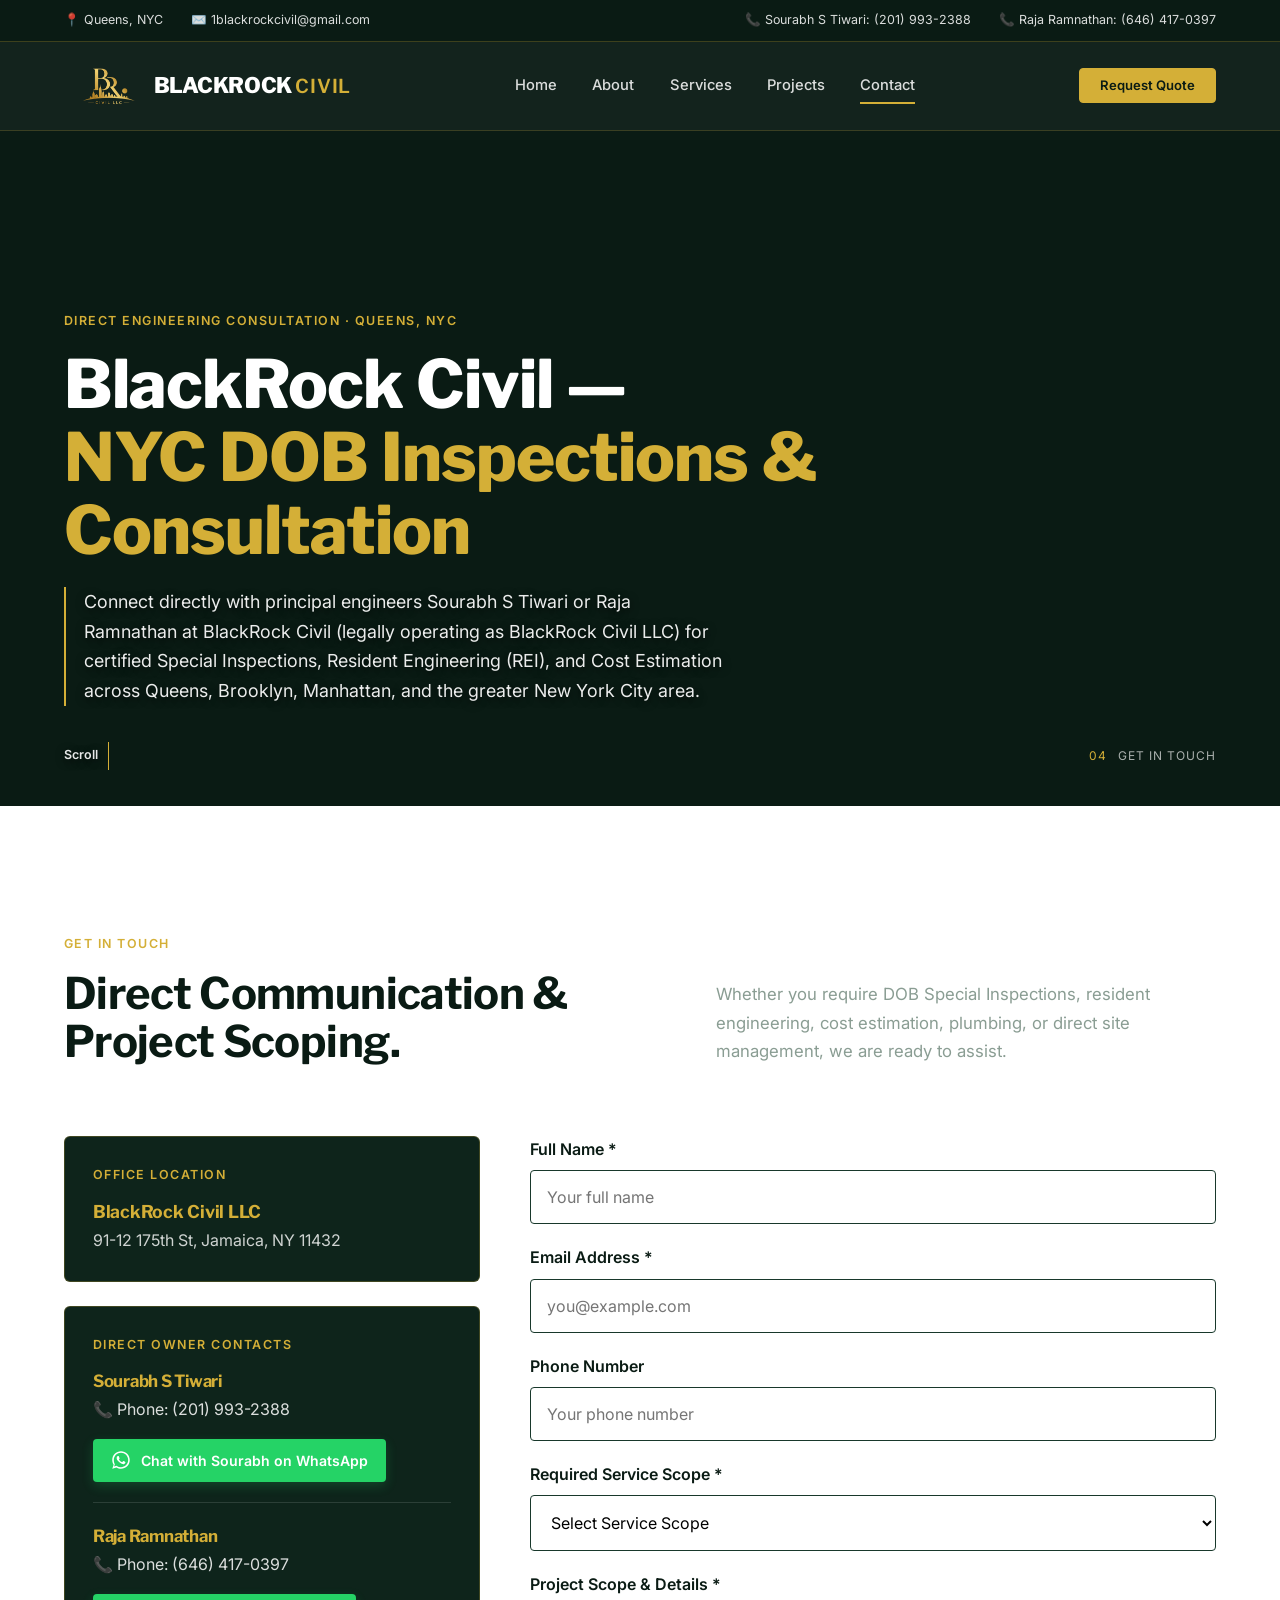
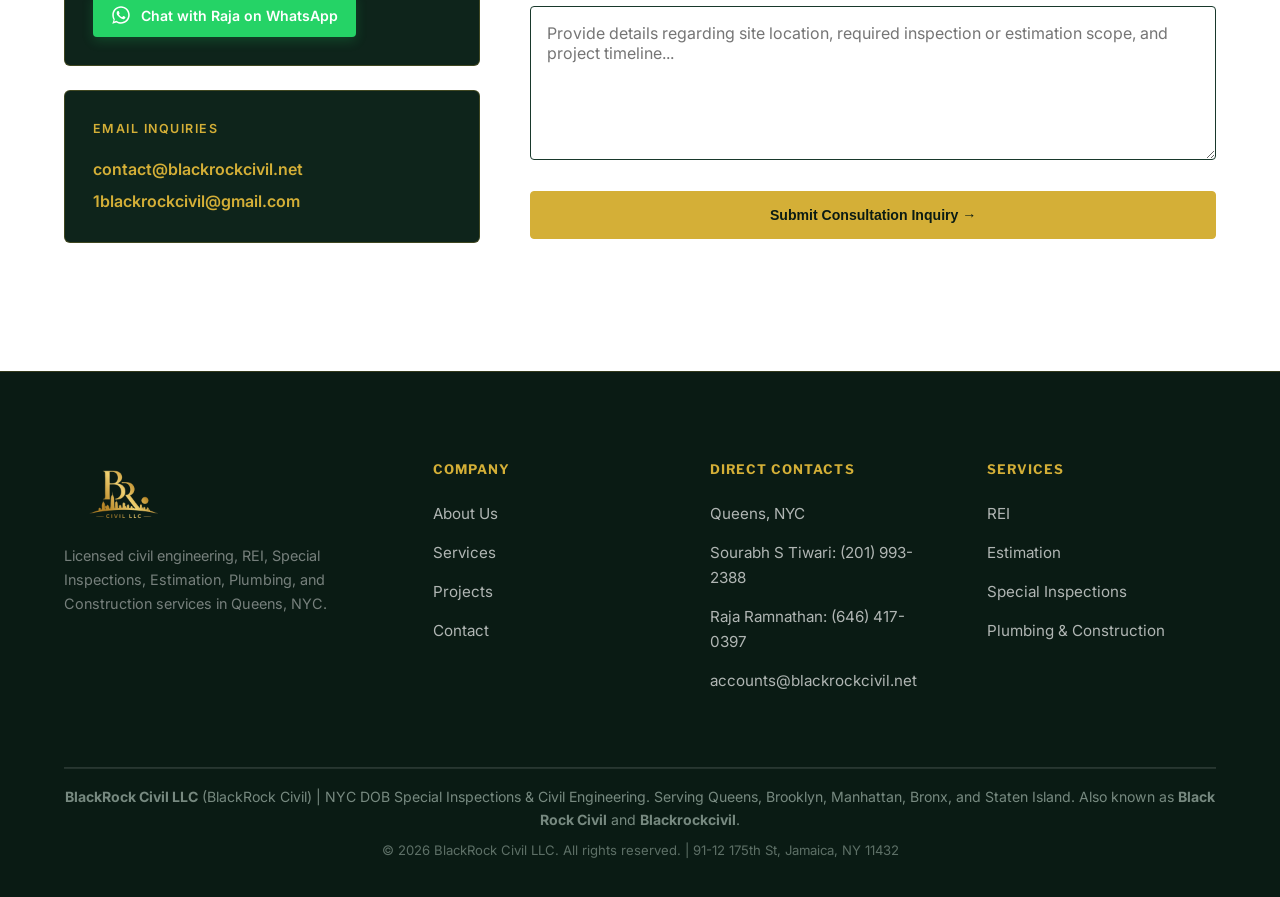
<file: contact.html>
<!DOCTYPE html>
<html lang="en">
  <head>
    <meta charset="UTF-8">
    <meta name="viewport" content="width=device-width, initial-scale=1.0">

    <!-- Favicon -->
    <link rel="icon" type="image/png" sizes="48x48" href="images/favicon.png">
    <link rel="apple-touch-icon" href="images/favicon.png">

    <!-- Speed Boost: Preload & Resource Hints -->
    <link rel="preload" as="image" href="images/br-civil-logo-transparent.png">
    <link rel="preconnect" href="https://images.unsplash.com" crossorigin>
    <link rel="preconnect" href="https://fonts.googleapis.com">
    <link rel="preconnect" href="https://fonts.gstatic.com" crossorigin>

    <!-- Google tag (gtag.js) -->
    <script async src="https://www.googletagmanager.com/gtag/js?id=G-31J72MNL1L"></script>
    <script>
      window.dataLayer = window.dataLayer || [];
      function gtag(){dataLayer.push(arguments);}
      gtag('js', new Date());

      gtag('config', 'G-31J72MNL1L');
    </script>
    
    <!-- Primary SEO Meta Tags -->
    <title>Contact BlackRock Civil | NYC DOB Inspections & Engineering Consultation</title>
    <meta name="description" content="Contact Sourabh S Tiwari or Raja Ramnathan at BlackRock Civil (BlackRock Civil LLC) for licensed NYC DOB Special Inspections, REI, and Cost Estimation in Queens, Brooklyn, & NYC. Also known as Black Rock Civil and Blackrockcivil.">
    <link rel="canonical" href="https://www.blackrockcivil.net/contact.html">
  
    <!-- Open Graph / Facebook / LinkedIn -->
    <meta property="og:type" content="website">
    <meta property="og:url" content="https://www.blackrockcivil.net/contact.html">
    <meta property="og:title" content="Contact BlackRock Civil | NYC DOB Inspections & Engineering Consultation">
    <meta property="og:description" content="Schedule a civil engineering consultation or DOB Special Inspection in Queens, Brooklyn, and NYC with BlackRock Civil.">
    <meta property="og:image" content="https://www.blackrockcivil.net/images/br-civil-logo-transparent.png">
  
    <!-- Twitter Card -->
    <meta name="twitter:card" content="summary_large_image">
    <meta name="twitter:url" content="https://www.blackrockcivil.net/contact.html">
    <meta name="twitter:title" content="Contact BlackRock Civil | NYC DOB Inspections & Engineering Consultation">
    <meta name="twitter:description" content="Schedule a civil engineering consultation or DOB Special Inspection in Queens, Brooklyn, and NYC with BlackRock Civil.">
    <meta name="twitter:image" content="https://www.blackrockcivil.net/images/br-civil-logo-transparent.png">
  
    <!-- Structured Data: ContactPage, NAP & Breadcrumb Schema -->
    <script type="application/ld+json">
    [
      {
        "@context": "https://schema.org",
        "@type": "ContactPage",
        "name": "Contact BlackRock Civil",
        "url": "https://www.blackrockcivil.net/contact.html",
        "mainEntity": {
          "@type": "ProfessionalService",
          "name": "BlackRock Civil",
          "legalName": "BlackRock Civil LLC",
          "alternateName": [
            "BlackRock Civil",
            "BlackRock Civil LLC",
            "Black Rock Civil",
            "Black Rock Civil LLC",
            "Blackrockcivil",
            "Blackrockcivil LLC",
            "blackrock civil",
            "blackrock civil llc",
            "black rock civil",
            "black rock civil llc",
            "blackrockcivil",
            "blackrockcivil llc",
            "blackrockcivil.net",
            "blackrock civil net",
            "blackrockcivil nyc",
            "blackrockcivil new york",
            "blackrockcivil queens",
            "blackrockcivil brooklyn",
            "blackrockcivil manhattan",
            "BlackRock Civil NYC",
            "BlackRock Civil New York",
            "BlackRock Civil Queens",
            "BlackRock Civil Brooklyn",
            "BlackRock Civil Manhattan",
            "Black Rock Civil NYC",
            "Black Rock Civil New York",
            "Black Rock Civil Queens",
            "Black Rock Civil Brooklyn",
            "Black Rock Civil Manhattan",
            "Black Rock Civil DOB Inspections",
            "BlackRock Civil Special Inspections",
            "BlackRock Civil Engineering",
            "BlackRock Civil Engineering NYC",
            "BR Civil",
            "BR Civil LLC",
            "BR Civil NYC"
          ],
          "telephone": "+1-201-993-2388",
          "email": "accounts@blackrockcivil.net",
          "address": {
            "@type": "PostalAddress",
            "streetAddress": "91-12 175th St",
            "addressLocality": "Jamaica",
            "addressRegion": "NY",
            "postalCode": "11432",
            "addressCountry": "US"
          },
          "geo": {
            "@type": "GeoCoordinates",
            "latitude": 40.7088,
            "longitude": -73.7885
          },
          "areaServed": [
            "Queens",
            "Brooklyn",
            "Manhattan",
            "Bronx",
            "Staten Island",
            "New York City"
          ],
          "sameAs": [
            "https://www.hotfrog.com/company/0b207ea6824f437c5266fd6bbf519bd3/blackrock-civil-llc/jamaica/engineers-consulting"
          ]
        }
      },
      {
        "@context": "https://schema.org",
        "@type": "BreadcrumbList",
        "itemListElement": [
          {
            "@type": "ListItem",
            "position": 1,
            "name": "Home",
            "item": "https://www.blackrockcivil.net/"
          },
          {
            "@type": "ListItem",
            "position": 2,
            "name": "Contact",
            "item": "https://www.blackrockcivil.net/contact.html"
          }
        ]
      }
    ]
    </script>
  
    <!-- Google Fonts -->
    <link href="https://fonts.googleapis.com/css2?family=Libre+Franklin:wght@400;500;600;700;800&family=Inter:wght@400;500;600&display=swap" rel="stylesheet">
  
    <link rel="stylesheet" href="css/style.css">
    <style>
      .contact-grid-layout {
        display: grid;
        grid-template-columns: minmax(300px, 0.85fr) minmax(0, 1.4fr);
        gap: 50px;
        align-items: start;
      }
  
      .info-card-block {
        background: var(--charcoal, #0E241B);
        border: 1px solid rgba(212, 175, 55, 0.25);
        padding: 28px;
        border-radius: 6px;
        color: var(--white, #ffffff);
        transition: border-color 0.3s ease, transform 0.3s ease;
      }
  
      .info-card-block:hover {
        border-color: var(--gold, #D4AF37);
        transform: translateY(-2px);
      }
  
      .btn-whatsapp-direct {
        display: inline-flex;
        align-items: center;
        gap: 10px;
        background-color: #25D366;
        color: #FFFFFF !important;
        font-size: 0.88rem;
        font-weight: 600;
        padding: 10px 18px;
        border-radius: 4px;
        text-decoration: none;
        transition: background-color 0.25s ease, transform 0.25s ease;
        margin-top: 6px;
        box-shadow: 0 4px 12px rgba(37, 211, 102, 0.2);
      }
  
      .btn-whatsapp-direct:hover {
        background-color: #1EBE5D;
        transform: translateY(-2px);
        color: #FFFFFF !important;
      }
  
      .contact-form-wrap input,
      .contact-form-wrap select,
      .contact-form-wrap textarea {
        width: 100%;
        box-sizing: border-box;
        border: 1px solid var(--grey-light, #18382b);
        border-radius: 4px;
        padding: 16px;
        font-family: inherit;
        font-size: 1rem;
        outline: none;
        transition: border-color 0.25s ease, box-shadow 0.25s ease;
      }
  
      .contact-form-wrap input:focus,
      .contact-form-wrap select:focus,
      .contact-form-wrap textarea:focus {
        border-color: var(--gold, #D4AF37) !important;
        box-shadow: 0 0 0 3px rgba(212, 175, 55, 0.15);
      }
  
      @media (max-width: 880px) {
        .contact-grid-layout {
          grid-template-columns: 1fr;
          gap: 40px;
        }
      }
    </style>
  </head>
<body>

  <!-- ================= TOP INFORMATION BAR ================= -->
  <div class="top-bar">
    <div class="wrap top-bar-inner">
      <div class="top-bar-info">
        <span>📍 Queens, NYC</span>
        <span>✉️ <a href="mailto:1blackrockcivil@gmail.com" style="color:inherit;">1blackrockcivil@gmail.com</a></span>
      </div>
      <div class="top-bar-contact">
        <a href="tel:2019932388">📞 Sourabh S Tiwari: (201) 993-2388</a>
        <a href="tel:6464170397">📞 Raja Ramnathan: (646) 417-0397</a>
      </div>
    </div>
  </div>

  <!-- ================= SITE HEADER ================= -->
  <header class="site-header on-dark" id="siteHeader">
    <div class="wrap header-wrap">
      
      <!-- BRAND LOGO IMAGE & ELEGANT TYPOGRAPHY -->
      <a href="index.html" class="logo" aria-label="BlackRock Civil Home" style="display:flex; align-items:center; gap:12px; text-decoration:none;">
        <img src="images/br-civil-logo-transparent.png" alt="BlackRock Civil - NYC Civil Engineering & DOB Special Inspections" class="logo-img" style="height:48px; width:auto;"> 
        <span class="brand-name-text" style="font-family:'Libre Franklin', sans-serif; font-weight:800; font-size:1.35rem; color:#ffffff; letter-spacing:-0.02em; line-height:1; text-transform:uppercase;">
          BLACKROCK <span style="color:#D4AF37; font-weight:600; font-size:1.2rem; letter-spacing:0.04em;">CIVIL</span>
        </span>
      </a>

      <!-- MAIN NAVIGATION -->
      <nav class="main-nav" id="mainNav">
        <ul>
          <li><a href="index.html">Home</a></li>
          <li><a href="about.html">About</a></li>
          <li><a href="services.html">Services</a></li>
          <li><a href="projects.html">Projects</a></li>
          <li><a href="contact.html" class="active">Contact</a></li>
        </ul>
      </nav>

      <!-- HEADER CTA -->
      <div class="header-actions">
        <a href="contact.html" class="btn solid header-btn">
          Request Quote
        </a>
        <button class="mobile-toggle" id="mobileToggle" aria-label="Toggle Mobile Navigation">
          Menu
        </button>
      </div>

    </div>
  </header>

  <!-- ================= HERO ================= -->
  <section class="about-hero">
    <div class="about-hero-image" style="background-image: url('https://images.unsplash.com/photo-1541888946425-d81bb19240f5?q=85&w=2000&auto=format&fit=crop');"></div>
    <div class="about-hero-overlay"></div>

    <div class="wrap about-hero-inner">
      <div class="eyebrow">Direct Engineering Consultation · Queens, NYC</div>
      <h1>BlackRock Civil &mdash; <span>NYC DOB Inspections &amp; Consultation</span></h1>
      <p class="hero-sub">Connect directly with principal engineers Sourabh S Tiwari or Raja Ramnathan at BlackRock Civil (legally operating as BlackRock Civil LLC) for certified Special Inspections, Resident Engineering (REI), and Cost Estimation across Queens, Brooklyn, Manhattan, and the greater New York City area.</p>
    </div>
    <div class="about-hero-meta"><span>04</span> Get In Touch</div>
    <div class="scroll-cue">Scroll</div>
  </section>

  <!-- ================= MAIN CONTACT SECTION ================= -->
  <section class="section">
    <div class="wrap">
      <div class="section-head reveal">
        <div>
          <div class="eyebrow">Get in Touch</div>
          <h2>Direct Communication &amp;<br>Project Scoping.</h2>
        </div>
        <p>Whether you require DOB Special Inspections, resident engineering, cost estimation, plumbing, or direct site management, we are ready to assist.</p>
      </div>

      <div class="contact-grid-layout reveal">
        
        <!-- LEFT COLUMN: DIRECT OWNER CONTACT CARDS -->
        <div style="display:flex; flex-direction:column; gap:24px;">
          
          <!-- LOCATION CARD -->
          <div class="info-card-block">
            <div class="eyebrow">Office Location</div>
            <h4 style="color:var(--gold); font-size:1.1rem; margin-bottom:6px;">BlackRock Civil LLC</h4>
            <p style="color:rgba(255,255,255,0.8); margin:0;">91-12 175th St, Jamaica, NY 11432</p>
          </div>

          <!-- DIRECT WHATSAPP & PHONE REPRESENTATIVE CARDS -->
          <div class="info-card-block">
            <div class="eyebrow">Direct Owner Contacts</div>
            
            <!-- REPRESENTATIVE 1 -->
            <div style="margin-bottom:24px; padding-bottom:20px; border-bottom:1px solid rgba(255,255,255,0.12);">
              <h4 style="color:var(--gold); font-size:1.05rem; margin-bottom:6px;">Sourabh S Tiwari</h4>
              <p style="margin-bottom:10px;">
                <a href="tel:2019932388" style="color:rgba(255,255,255,0.85);">📞 Phone: (201) 993-2388</a>
              </p>
              <a href="https://wa.me/12019932388?text=Hello%20Sourabh,%20I%20am%20reaching%20out%20via%20the%20BlackRock%20Civil%20website%20regarding%20a%20project." 
                 target="_blank" 
                 rel="noopener noreferrer" 
                 class="btn-whatsapp-direct">
                <svg viewBox="0 0 32 32" fill="none" xmlns="http://www.w3.org/2000/svg" width="20" height="20">
                  <path d="M16 2C8.268 2 2 8.268 2 16c0 2.82.83 5.44 2.26 7.64L2.05 30l6.58-2.15C10.77 29.19 13.3 30 16 30c7.732 0 14-6.268 14-14S23.732 2 16 2zm0 25.5c-2.45 0-4.75-.71-6.7-1.95l-.48-.3-3.9 1.28 1.29-3.79-.33-.52A11.43 11.43 0 014.5 16c0-6.34 5.16-11.5 11.5-11.5S27.5 9.66 27.5 16 22.34 27.5 16 27.5zm6.29-8.62c-.34-.17-2.03-1.00-2.35-1.12-.31-.12-.54-.17-.77.17-.23.34-.89 1.12-1.09 1.35-.2.23-.4.26-.74.09-.34-.17-1.44-.53-2.74-1.69-1.01-.9-1.69-2.01-1.89-2.35-.2-.34-.02-.52.15-.69.15-.15.34-.4.51-.6.17-.2.23-.34.34-.57.11-.23.06-.43-.03-.6-.09-.17-.77-1.86-1.06-2.54-.28-.67-.57-.58-.77-.59-.2-.01-.43-.01-.66-.01-.23 0-.6.09-.91.43-.31.34-1.2 1.17-1.2 2.86s1.23 3.32 1.4 3.55c.17.23 2.42 3.7 5.87 5.19.82.35 1.46.56 1.96.72.82.26 1.57.22 2.16.13.66-.1 2.03-.83 2.32-1.63.29-.8.29-1.49.2-1.63-.08-.14-.31-.23-.65-.4z" fill="#FFFFFF"/>
                </svg>
                Chat with Sourabh on WhatsApp
              </a>
            </div>

            <!-- REPRESENTATIVE 2 -->
            <div>
              <h4 style="color:var(--gold); font-size:1.05rem; margin-bottom:6px;">Raja Ramnathan</h4>
              <p style="margin-bottom:10px;">
                <a href="tel:6464170397" style="color:rgba(255,255,255,0.85);">📞 Phone: (646) 417-0397</a>
              </p>
              <a href="https://wa.me/16464170397?text=Hello%20Raja,%20I%20am%20reaching%20out%20via%20the%20BlackRock%20Civil%20website%20regarding%20a%20project." 
                 target="_blank" 
                 rel="noopener noreferrer" 
                 class="btn-whatsapp-direct">
                <svg viewBox="0 0 32 32" fill="none" xmlns="http://www.w3.org/2000/svg" width="20" height="20">
                  <path d="M16 2C8.268 2 2 8.268 2 16c0 2.82.83 5.44 2.26 7.64L2.05 30l6.58-2.15C10.77 29.19 13.3 30 16 30c7.732 0 14-6.268 14-14S23.732 2 16 2zm0 25.5c-2.45 0-4.75-.71-6.7-1.95l-.48-.3-3.9 1.28 1.29-3.79-.33-.52A11.43 11.43 0 014.5 16c0-6.34 5.16-11.5 11.5-11.5S27.5 9.66 27.5 16 22.34 27.5 16 27.5zm6.29-8.62c-.34-.17-2.03-1.00-2.35-1.12-.31-.12-.54-.17-.77.17-.23.34-.89 1.12-1.09 1.35-.2.23-.4.26-.74.09-.34-.17-1.44-.53-2.74-1.69-1.01-.9-1.69-2.01-1.89-2.35-.2-.34-.02-.52.15-.69.15-.15.34-.4.51-.6.17-.2.23-.34.34-.57.11-.23.06-.43-.03-.6-.09-.17-.77-1.86-1.06-2.54-.28-.67-.57-.58-.77-.59-.2-.01-.43-.01-.66-.01-.23 0-.6.09-.91.43-.31.34-1.2 1.17-1.2 2.86s1.23 3.32 1.4 3.55c.17.23 2.42 3.7 5.87 5.19.82.35 1.46.56 1.96.72.82.26 1.57.22 2.16.13.66-.1 2.03-.83 2.32-1.63.29-.8.29-1.49.2-1.63-.08-.14-.31-.23-.65-.4z" fill="#FFFFFF"/>
                </svg>
                Chat with Raja on WhatsApp
              </a>
            </div>

          </div>

          <!-- EMAIL CARD -->
          <div class="info-card-block">
            <div class="eyebrow">Email Inquiries</div>
            <p style="margin:0 0 6px 0;">
              <a href="mailto:contact@blackrockcivil.net" style="color:var(--gold); font-weight:600;">contact@blackrockcivil.net</a>
            </p>
            <p style="margin:0;">
              <a href="mailto:1blackrockcivil@gmail.com" style="color:var(--gold); font-weight:600;">1blackrockcivil@gmail.com</a>
            </p>
          </div>

        </div>

        <!-- RIGHT COLUMN: CONSULTATION FORM -->
        <div class="contact-form-wrap">
          <form id="contactForm" action="https://formspree.io/f/xrpzyykq" method="POST">
            <div style="margin-bottom:20px;">
              <label for="name" style="display:block; font-weight:600; margin-bottom:8px;">Full Name *</label>
              <input type="text" id="name" name="name" placeholder="Your full name" required>
            </div>

            <div style="margin-bottom:20px;">
              <label for="email" style="display:block; font-weight:600; margin-bottom:8px;">Email Address *</label>
              <input type="email" id="email" name="email" placeholder="you@example.com" required>
            </div>

            <div style="margin-bottom:20px;">
              <label for="phone" style="display:block; font-weight:600; margin-bottom:8px;">Phone Number</label>
              <input type="tel" id="phone" name="phone" placeholder="Your phone number">
            </div>

            <div style="margin-bottom:20px;">
              <label for="serviceType" style="display:block; font-weight:600; margin-bottom:8px;">Required Service Scope *</label>
              <select id="serviceType" name="serviceType" required style="background:white;">
                <option value="">Select Service Scope</option>
                <option value="rei">01 — REI (Resident Engineering Inspection)</option>
                <option value="estimation">02 — Cost Estimation</option>
                <option value="special-inspections">03 — Special Inspections</option>
                <option value="plumbing">04 — Plumbing Engineering</option>
                <option value="construction">05 — Construction Management</option>
              </select>
            </div>

            <div style="margin-bottom:24px;">
              <label for="message" style="display:block; font-weight:600; margin-bottom:8px;">Project Scope &amp; Details *</label>
              <textarea id="message" name="message" rows="6" placeholder="Provide details regarding site location, required inspection or estimation scope, and project timeline..." required></textarea>
            </div>

            <button type="submit" class="btn solid" style="width:100%; justify-content:center; cursor:pointer;">Submit Consultation Inquiry →</button>
          </form>
        </div>

      </div>
    </div>
  </section>

  <!-- ================= FOOTER ================= -->
  <footer>
    <div class="wrap">
      <div class="footer-grid">
        <div class="footer-col">
          <div class="footer-logo-wrap" style="margin-bottom:18px;">
            <a href="index.html" style="text-decoration:none;">
              <img src="images/br-civil-logo-transparent.png" alt="BlackRock Civil Logo" class="footer-logo-img">
            </a>
          </div>
          <p style="opacity:0.65; font-size:0.9rem; max-width:280px; color:inherit;">
            Licensed civil engineering, REI, Special Inspections, Estimation, Plumbing, and Construction services in Queens, NYC.
          </p>
        </div>
        <div class="footer-col">
          <h4>Company</h4>
          <ul>
            <li><a href="about.html">About Us</a></li>
            <li><a href="services.html">Services</a></li>
            <li><a href="projects.html">Projects</a></li>
            <li><a href="contact.html">Contact</a></li>
          </ul>
        </div>
        <div class="footer-col">
          <h4>Direct Contacts</h4>
          <ul>
            <li>Queens, NYC</li>
            <li>Sourabh S Tiwari: <a href="tel:2019932388">(201) 993-2388</a></li>
            <li>Raja Ramnathan: <a href="tel:6464170397">(646) 417-0397</a></li>
            <li><a href="mailto:accounts@blackrockcivil.net">accounts@blackrockcivil.net</a></li>
          </ul>
        </div>
        <div class="footer-col">
          <h4>Services</h4>
          <ul>
            <li>REI</li>
            <li>Estimation</li>
            <li>Special Inspections</li>
            <li>Plumbing &amp; Construction</li>
          </ul>
        </div>
      </div>
      <div class="footer-bottom" style="display:flex; flex-direction:column; gap:8px; align-items:center; text-align:center; padding-top:16px; border-top:1px solid rgba(255,255,255,0.1);">
        <p style="margin:0; font-size:0.88rem; opacity:0.85;">
          <strong>BlackRock Civil LLC</strong> (BlackRock Civil) | NYC DOB Special Inspections &amp; Civil Engineering. Serving Queens, Brooklyn, Manhattan, Bronx, and Staten Island. Also known as <strong>Black Rock Civil</strong> and <strong>Blackrockcivil</strong>.
        </p>
        <p style="margin:0; font-size:0.82rem; opacity:0.65;">
          &copy; 2026 BlackRock Civil LLC. All rights reserved. | 91-12 175th St, Jamaica, NY 11432
        </p>
      </div>
    </div>
  </footer>

  <script src="js/script.js"></script>
</body>
</html>
</file>
<file: css/style.css>
/* =========================================================
   BR CIVIL LLC — BRAND COLOR THEME & SYSTEM
   ========================================================= */

   :root {
    /* BR Civil LLC Color Reference Palette */
    --black: #0A1B14;               /* Deepest Forest Black */
    --charcoal: #0E241B;            /* Deep Forest Emerald */
    --grey: #8A9D93;                /* Muted Slate Grey */
    --grey-light: #18382B;          /* Dark Forest Border */
    --white: #FFFFFF;
    --off-white: #FAFBF9;
  
    /* Accent Metallic Gold Shades */
    --gold: #D4AF37;                /* Rich Metallic Gold */
    --gold-dim: #B3922B;            /* Deeper Metallic Gold */
    --gold-glow: rgba(212, 175, 55, 0.18);
  
    /* Mapping to existing variable names for seamless compatibility */
    --orange: var(--gold);
    --orange-dim: var(--gold-dim);
  
    --font-display: 'Libre Franklin', sans-serif;
    --font-body: 'Inter', sans-serif;
  
    --container: 1380px;
    --edge: clamp(24px, 5vw, 80px);
  }
  
  * { margin: 0; padding: 0; box-sizing: border-box; }
  html { scroll-behavior: smooth; }
  body {
    font-family: var(--font-body);
    background: var(--white);
    color: var(--black);
    line-height: 1.65;
    -webkit-font-smoothing: antialiased;
    overflow-x: hidden;
    width: 100%;
  }
  
  /* Prevent page background scroll when mobile menu is active */
  body.menu-open {
    overflow: hidden !important;
  }
  
  /* Global Responsive Image Rule */
  img {
    max-width: 100%;
    height: auto;
    display: block;
  }
  
  a { color: inherit; text-decoration: none; }
  
  /* Global Container Ceiling */
  .wrap {
    max-width: var(--container);
    margin: 0 auto;
    padding-left: var(--edge);
    padding-right: var(--edge);
    width: 100%;
  }
  
  /* De-congested Rhythm System */
  .section { 
    padding: clamp(90px, 10vw, 140px) 0; 
  }
  .section.tight { 
    padding: clamp(60px, 6vw, 90px) 0; 
  }
  
  .section-head {
    display: flex;
    justify-content: space-between;
    align-items: flex-end;
    gap: 48px;
    margin-bottom: clamp(48px, 6vw, 70px);
  }
  .section-head p {
    max-width: 500px;
    font-size: 1.05rem;
    line-height: 1.7;
  }
  
  .eyebrow {
    font-family: var(--font-body);
    font-size: 0.78rem;
    font-weight: 600;
    letter-spacing: 0.12em;
    text-transform: uppercase;
    color: var(--gold);
    margin-bottom: 16px;
  }
  
  h1, h2, h3, h4 {
    font-family: var(--font-display);
    font-weight: 700;
    letter-spacing: -0.015em;
    line-height: 1.1;
  }
  h1 { font-size: clamp(2.6rem, 5.2vw, 4.6rem); font-weight: 800; }
  h2 { font-size: clamp(1.9rem, 3.4vw, 3rem); }
  h3 { font-size: 1.35rem; font-weight: 700; }
  p { color: var(--grey); }
  
  /* Buttons */
  .btn {
    display: inline-flex;
    align-items: center;
    gap: 12px;
    font-size: 0.88rem;
    font-weight: 600;
    padding: 15px 30px;
    border: 1.5px solid var(--black);
    color: var(--black);
    transition: all 0.3s cubic-bezier(0.16, 1, 0.3, 1);
    white-space: nowrap;
    cursor: pointer;
    background: transparent;
    border-radius: 4px;
    position: relative;
    overflow: hidden;
  }
  .btn::after {
    content: '';
    position: absolute;
    inset: 0;
    background: var(--gold);
    opacity: 0;
    transform: scaleX(0);
    transform-origin: left;
    transition: transform 0.35s cubic-bezier(0.16, 1, 0.3, 1), opacity 0.35s ease;
    z-index: -1;
  }
  .btn:hover {
    background: var(--black);
    color: var(--gold);
    transform: translateY(-2px);
  }
  .btn.solid {
    background: var(--gold);
    color: var(--black);
    border-color: var(--gold);
  }
  .btn.solid:hover {
    background: var(--gold-dim);
    border-color: var(--gold-dim);
    color: var(--white);
    transform: translateY(-2px);
    box-shadow: 0 8px 24px rgba(212, 175, 55, 0.35);
  }
  .btn.sm {
    padding: 10px 20px;
    font-size: 0.82rem;
  }
  .btn.on-dark {
    border-color: var(--gold);
    color: var(--gold);
  }
  .btn.on-dark:hover {
    background: var(--gold);
    color: var(--black);
  }
  
  .btn-circle {
    width: 48px;
    height: 48px;
    border-radius: 50%;
    border: 1px solid var(--grey-light);
    background: var(--white);
    display: inline-flex;
    align-items: center;
    justify-content: center;
    font-size: 1.3rem;
    cursor: pointer;
    transition: all 0.25s ease;
  }
  .btn-circle:hover {
    background: var(--gold);
    color: var(--black);
    border-color: var(--gold);
  }
  
  /* =========================================================
     SCROLL PROGRESS BAR
     ========================================================= */
  #scrollProgressBar {
    position: fixed;
    top: 0;
    left: 0;
    height: 3px;
    width: 0%;
    background: linear-gradient(90deg, var(--gold-dim), var(--gold), #f0d060);
    z-index: 99999;
    transition: width 0.08s linear;
    box-shadow: 0 0 8px rgba(212, 175, 55, 0.6);
  }
  
  /* =========================================================
     PAGE LOAD PROGRESS BAR
     ========================================================= */
  #pageLoader {
    position: fixed;
    top: 0;
    left: 0;
    height: 3px;
    background: linear-gradient(90deg, var(--gold-dim), var(--gold), #f0d060);
    z-index: 999999;
    box-shadow: 0 0 10px rgba(212, 175, 55, 0.8);
    animation: pageLoad 0.7s cubic-bezier(0.16, 1, 0.3, 1) forwards;
  }
  
  @keyframes pageLoad {
    0% { width: 0%; opacity: 1; }
    70% { width: 85%; opacity: 1; }
    90% { width: 100%; opacity: 1; }
    100% { width: 100%; opacity: 0; pointer-events: none; }
  }
  
  /* TOP BAR & STICKY HEADER */
  .top-bar {
    background: var(--black);
    color: rgba(255, 255, 255, 0.85);
    font-size: 0.78rem;
    padding: 10px 0;
    border-bottom: 1px solid rgba(212, 175, 55, 0.25);
  }
  .top-bar-inner {
    display: flex;
    justify-content: space-between;
    align-items: center;
  }
  .top-bar-info, .top-bar-contact {
    display: flex;
    gap: 28px;
  }
  
  .site-header {
    position: sticky;
    top: 0;
    z-index: 10000;
    background: rgba(10, 27, 20, 0.96);
    backdrop-filter: blur(12px);
    border-bottom: 1px solid rgba(212, 175, 55, 0.2);
    transition: all 0.3s ease;
    overflow: visible !important;
  }
  .site-header.on-dark {
    background: rgba(10, 27, 20, 0.96);
    border-bottom-color: rgba(212, 175, 55, 0.2);
  }
  .site-header.scrolled {
    box-shadow: 0 10px 30px rgba(0, 0, 0, 0.35);
    border-bottom-color: rgba(212, 175, 55, 0.35);
  }
  
  .header-wrap {
    display: flex;
    align-items: center;
    justify-content: space-between;
    height: 88px;
  }
  
  .logo {
    font-family: var(--font-display);
    font-size: 1.38rem;
    font-weight: 800;
    color: var(--white);
    display: flex;
    align-items: center;
    gap: 12px;
  }
  .site-header.on-dark .logo { color: var(--white); }
  .logo span.accent { color: var(--gold); }
  
  nav.main-nav ul {
    display: flex;
    gap: 2.2rem;
    list-style: none;
    align-items: center;
  }
  nav.main-nav a {
    font-size: 0.92rem;
    font-weight: 500;
    color: rgba(255, 255, 255, 0.85);
    transition: color 0.2s ease;
    padding: 12px 0;
    display: inline-flex;
    align-items: center;
    gap: 4px;
    position: relative;
  }
  nav.main-nav a::after {
    content: '';
    position: absolute;
    bottom: 6px;
    left: 0;
    width: 0;
    height: 1.5px;
    background: var(--gold);
    transition: width 0.3s cubic-bezier(0.16, 1, 0.3, 1);
  }
  nav.main-nav a:hover::after,
  nav.main-nav a.active::after {
    width: 100%;
  }
  .site-header.on-dark nav.main-nav a { color: rgba(255, 255, 255, 0.85); }
  nav.main-nav a:hover, nav.main-nav a.active { color: var(--gold); }
  
  /* Dedicated Header Button Rules */
  .header-actions {
    display: flex;
    align-items: center;
    gap: 16px;
    z-index: 10;
  }
  
  .header-btn {
    padding: 10px 20px !important;
    font-size: 0.82rem !important;
    font-weight: 600;
    border-radius: 4px;
    white-space: nowrap;
    line-height: 1;
  }
  
  /* Hamburger icon for mobile */
  .mobile-toggle {
    display: none;
    background: none;
    border: none;
    color: var(--white);
    font-size: 0.95rem;
    font-weight: 700;
    cursor: pointer;
    padding: 8px 10px;
    position: relative;
    width: 44px;
    height: 44px;
    align-items: center;
    justify-content: center;
  }
  
  .hamburger-icon {
    display: flex;
    flex-direction: column;
    gap: 5px;
    width: 22px;
  }
  
  .hamburger-icon span {
    display: block;
    height: 2px;
    background: var(--white);
    border-radius: 2px;
    transition: all 0.35s cubic-bezier(0.16, 1, 0.3, 1);
    transform-origin: center;
  }
  
  .mobile-toggle.is-active .hamburger-icon span:nth-child(1) {
    transform: translateY(7px) rotate(45deg);
  }
  .mobile-toggle.is-active .hamburger-icon span:nth-child(2) {
    opacity: 0;
    transform: scaleX(0);
  }
  .mobile-toggle.is-active .hamburger-icon span:nth-child(3) {
    transform: translateY(-7px) rotate(-45deg);
  }
  
  /* CAPABILITIES MEGA MENU */
  .has-mega-menu { position: static; }
  .mega-menu {
    position: absolute;
    top: 100%;
    left: 0;
    width: 100%;
    background: rgba(10, 27, 20, 0.98);
    backdrop-filter: blur(20px);
    border-bottom: 1px solid rgba(212, 175, 55, 0.2);
    opacity: 0;
    visibility: hidden;
    transform: translateY(12px);
    transition: all 0.35s cubic-bezier(0.16, 1, 0.3, 1);
    pointer-events: none;
    box-shadow: 0 30px 60px rgba(0,0,0,0.4);
  }
  .has-mega-menu:hover .mega-menu,
  .mega-menu.is-active {
    opacity: 1;
    visibility: visible;
    transform: translateY(0);
    pointer-events: auto;
  }
  
  .mega-menu-inner {
    max-width: var(--container);
    margin: 0 auto;
    padding: 48px var(--edge);
    display: grid;
    grid-template-columns: 1fr 1.2fr;
    gap: 48px;
  }
  
  .mega-categories {
    display: flex;
    flex-direction: column;
    gap: 8px;
  }
  .mega-cat-item {
    padding: 14px 20px;
    border-radius: 6px;
    display: flex;
    justify-content: space-between;
    align-items: center;
    cursor: pointer;
    color: rgba(255,255,255,0.7);
    transition: all 0.2s ease;
    font-size: 0.95rem;
    font-weight: 500;
  }
  .mega-cat-item:hover, .mega-cat-item.active {
    background: rgba(212, 175, 55, 0.15);
    color: var(--gold);
    padding-left: 26px;
  }
  .mega-cat-item .count {
    font-size: 0.78rem;
    color: rgba(255,255,255,0.45);
  }
  
  .mega-preview { display: flex; align-items: center; }
  .preview-card {
    display: grid;
    grid-template-columns: 200px 1fr;
    gap: 24px;
    background: rgba(255,255,255,0.04);
    border: 1px solid rgba(212, 175, 55, 0.2);
    padding: 24px;
    border-radius: 8px;
    align-items: center;
  }
  .preview-card img {
    width: 100%;
    height: 160px;
    object-fit: cover;
    border-radius: 6px;
    transition: transform 0.4s ease;
  }
  .preview-card:hover img { transform: scale(1.05); }
  .preview-content h3 { color: var(--white); margin-bottom: 10px; }
  .preview-content p { font-size: 0.88rem; color: rgba(255,255,255,0.7); margin-bottom: 18px; line-height: 1.6; }
  
  /* =========================================================
     EXPANDED LARGE-FORMAT HERO VIDEO SECTION
     ========================================================= */
  .hero {
    position: relative;
    min-height: max(100vh, 650px);
    height: auto;
    display: flex;
    align-items: center;
    background: transparent !important;
    color: #FFFFFF;
    overflow: visible !important;
  }
  
  .hero-video-section {
    min-height: max(100vh, 650px);
    height: auto;
    align-items: center;
    overflow: visible !important;
  }
  
  .hero-video-wrap {
    position: absolute;
    inset: 0;
    width: 100%;
    height: 100%;
    z-index: 0;
    overflow: hidden;
  }
  
  .hero-video {
    width: 100%;
    height: 100%;
    object-fit: cover;
    object-position: center center;
    display: block;
    filter: none !important;
    pointer-events: none !important;
  }
  
  /* Hide native video control overlays on mobile */
  .hero-video::-webkit-media-controls,
  .hero-video::-webkit-media-controls-start-playback-button,
  .hero-video::-webkit-media-controls-play-button {
    display: none !important;
    -webkit-appearance: none !important;
    opacity: 0 !important;
  }
  
  .hero-overlay {
    position: absolute;
    inset: 0;
    z-index: 1;
    background: linear-gradient(
      180deg,
      rgba(0, 0, 0, 0.15) 0%,
      rgba(0, 0, 0, 0.35) 60%,
      rgba(10, 27, 20, 0.80) 100%
    ) !important;
    pointer-events: none;
  }
  
  .hero-inner {
    position: relative;
    z-index: 2;
    padding-top: clamp(110px, 14vw, 180px);
    padding-bottom: clamp(100px, 10vw, 140px);
  }
  
  .hero-content { 
    max-width: 920px;
  }
  
  /* =========================================================
     HERO STAGGER ENTRANCE ANIMATIONS
     ========================================================= */
  
  .hero-animate {
    opacity: 0;
    transform: translateY(30px);
  }
  
  .hero-animate.hero-in {
    animation: heroFadeUp 0.85s cubic-bezier(0.16, 1, 0.3, 1) forwards;
  }
  
  @keyframes heroFadeUp {
    to {
      opacity: 1;
      transform: translateY(0);
    }
  }
  
  .hero-animate:nth-child(1) { animation-delay: 0.1s; }
  .hero-animate:nth-child(2) { animation-delay: 0.25s; }
  .hero-animate:nth-child(3) { animation-delay: 0.4s; }
  .hero-animate:nth-child(4) { animation-delay: 0.55s; }
  
  /* Animated gold underline on hero h1 */
  .hero h1 .hero-underline {
    position: relative;
    display: inline;
  }
  .hero h1 .hero-underline::after {
    content: '';
    position: absolute;
    bottom: -4px;
    left: 0;
    width: 0%;
    height: 3px;
    background: var(--gold);
    transition: width 1.2s cubic-bezier(0.16, 1, 0.3, 1) 0.9s;
  }
  .hero-started .hero h1 .hero-underline::after {
    width: 100%;
  }
  
  .hero .eyebrow {
    color: var(--gold);
    font-size: 0.8rem;
    font-weight: 600;
    letter-spacing: 0.14em;
    text-transform: uppercase;
    text-shadow: 0 2px 8px rgba(0, 0, 0, 0.65);
    margin-bottom: 16px;
  }
  
  .hero h1 { 
    color: #FFFFFF; 
    font-size: clamp(2.4rem, 4.5vw, 4.2rem); 
    font-weight: 700;
    letter-spacing: -0.01em; 
    line-height: 1.12;
    text-shadow: 0 2px 14px rgba(0, 0, 0, 0.7);
    overflow: visible !important;
    text-overflow: clip !important;
    white-space: normal !important;
  }
  
  .hero h1 span { 
    color: var(--gold); 
    display: block; 
    font-weight: 600;
    text-shadow: 0 2px 14px rgba(0, 0, 0, 0.7);
  }
  
  .hero-sub {
    margin-top: 20px;
    font-size: clamp(1rem, 1.4vw, 1.15rem);
    color: rgba(255, 255, 255, 0.92);
    font-weight: 400;
    max-width: 660px;
    line-height: 1.65;
    text-shadow: 0 2px 8px rgba(0, 0, 0, 0.75);
    padding-left: 18px;
    border-left: 2px solid var(--gold);
  }
  
  .hero-actions {
    display: flex;
    gap: 20px;
    margin-top: 36px;
    align-items: center;
    flex-wrap: wrap;
  }
  
  .hero .btn.on-dark {
    background: rgba(10, 27, 20, 0.82);
    border: 1.5px solid var(--gold);
    color: #FFFFFF;
    padding: 15px 32px;
    font-size: 0.9rem;
    backdrop-filter: blur(8px);
    box-shadow: 0 4px 16px rgba(0, 0, 0, 0.35);
  }
  
  .hero .btn.on-dark:hover {
    background: var(--gold);
    color: var(--black);
  }
  
  .hero-text-link {
    color: #FFFFFF;
    font-size: 0.95rem;
    font-weight: 600;
    text-shadow: 0 2px 8px rgba(0, 0, 0, 0.8);
    border-bottom: 2px solid var(--gold);
    padding-bottom: 4px;
    transition: color 0.25s ease, border-color 0.25s ease;
  }
  
  .hero-text-link:hover {
    color: var(--gold);
    border-color: var(--gold);
  }
  
  .hero-meta {
    position: absolute;
    right: var(--edge);
    bottom: 40px;
    z-index: 2;
    display: flex;
    gap: 32px;
    color: rgba(255, 255, 255, 0.9);
    font-size: 0.78rem;
    font-weight: 600;
    letter-spacing: 0.08em;
    text-transform: uppercase;
    text-shadow: 0 2px 8px rgba(0, 0, 0, 0.8);
  }
  
  .hero-meta span { color: var(--gold); margin-right: 6px; }
  
  .scroll-cue {
    position: absolute;
    bottom: 36px;
    left: var(--edge);
    z-index: 2;
    font-size: 0.78rem;
    font-weight: 600;
    color: rgba(255, 255, 255, 0.9);
    text-shadow: 0 2px 8px rgba(0, 0, 0, 0.8);
    display: flex;
    align-items: center;
    gap: 10px;
  }
  
  .scroll-cue::after {
    content: '';
    width: 1px;
    height: 28px;
    background: var(--gold);
    display: inline-block;
    animation: scrollCuePulse 2s ease infinite;
  }
  
  @keyframes scrollCuePulse {
    0%, 100% { opacity: 1; transform: scaleY(1); }
    50% { opacity: 0.4; transform: scaleY(0.7); }
  }
  
  /* ABOUT HERO */
  .about-hero {
    position: relative;
    min-height: 75vh;
    display: flex;
    align-items: flex-end;
    background: var(--black);
    color: var(--white);
    overflow: hidden;
  }
  
  .about-hero-image {
    position: absolute;
    inset: 0;
    background-image: url("https://images.unsplash.com/photo-1504307651254-35680f356dfd?q=85&w=2000&auto=format&fit=crop");
    background-position: center;
    background-size: cover;
    transition: transform 8s ease;
  }
  
  .about-hero:hover .about-hero-image {
    transform: scale(1.03);
  }
  
  .about-hero-overlay {
    position: absolute;
    inset: 0;
    background: linear-gradient(180deg, rgba(10,27,20,0.3) 0%, rgba(10,27,20,0.88) 100%);
  }
  
  .about-hero-inner {
    position: relative;
    z-index: 2;
    padding-top: 150px;
    padding-bottom: 100px;
  }
  .about-hero h1 span { color: var(--gold); display: block; }
  
  .about-hero-meta {
    position: absolute;
    right: var(--edge);
    bottom: 40px;
    z-index: 2;
    color: rgba(255,255,255,0.65);
    font-size: 0.75rem;
    letter-spacing: 0.08em;
    text-transform: uppercase;
  }
  .about-hero-meta span { color: var(--gold); margin-right: 8px; }
  
  /* FEATURE TILES */
  .tiles {
    display: grid;
    grid-template-columns: repeat(3, 1fr);
    gap: 32px;
  }
  .tile {
    position: relative;
    aspect-ratio: 4/5;
    overflow: hidden;
    color: var(--white);
    border-radius: 6px;
    display: block;
    cursor: pointer;
  }
  .tile img {
    width: 100%;
    height: 100%;
    object-fit: cover;
    transition: transform 0.6s cubic-bezier(0.16, 1, 0.3, 1);
  }
  .tile:hover img { transform: scale(1.06); }
  .tile-overlay {
    position: absolute;
    inset: 0;
    background: linear-gradient(180deg, rgba(10,27,20,0.05) 30%, rgba(10,27,20,0.92) 100%);
    display: flex;
    flex-direction: column;
    justify-content: flex-end;
    padding: 36px;
    transition: background 0.4s ease;
  }
  .tile:hover .tile-overlay {
    background: linear-gradient(180deg, rgba(10,27,20,0.2) 0%, rgba(10,27,20,0.95) 100%);
  }
  .tile-overlay .tag {
    font-size: 0.78rem;
    font-weight: 600;
    letter-spacing: 0.08em;
    text-transform: uppercase;
    color: var(--gold);
    margin-bottom: 10px;
  }
  .tile-overlay h3 { color: var(--white); font-size: 1.5rem; margin-bottom: 10px; }
  .tile-overlay p { color: rgba(255,255,255,0.8); font-size: 0.94rem; max-width: 280px; }
  
  /* =========================================================
     STATS BAR — ENHANCED WITH SHIMMER
     ========================================================= */
  .stats-bar {
    background: var(--charcoal);
    padding: 80px 0;
    border-top: 1px solid rgba(212, 175, 55, 0.2);
    border-bottom: 1px solid rgba(212, 175, 55, 0.2);
    position: relative;
    overflow: hidden;
  }
  
  .stats-bar::before {
    content: '';
    position: absolute;
    top: 0;
    left: -100%;
    width: 60%;
    height: 100%;
    background: linear-gradient(90deg, transparent, rgba(212, 175, 55, 0.04), transparent);
    animation: statsShimmer 4s ease infinite;
  }
  
  @keyframes statsShimmer {
    0% { left: -60%; }
    100% { left: 160%; }
  }
  
  .stats-grid {
    display: grid;
    grid-template-columns: repeat(4, 1fr);
    gap: 36px;
  }
  .stat {
    border-left: 2px solid var(--gold);
    padding-left: 24px;
    transition: transform 0.3s ease;
  }
  .stat:hover {
    transform: translateY(-4px);
  }
  .stat .num {
    font-family: var(--font-display);
    font-size: clamp(2.2rem, 3.5vw, 3rem);
    font-weight: 800;
    color: var(--gold);
    text-shadow: 0 0 20px rgba(212, 175, 55, 0.3);
  }
  .stat .label {
    font-size: 0.9rem;
    color: rgba(255,255,255,0.8);
    margin-top: 8px;
  }
  
  /* =========================================================
     STAGGER REVEAL SYSTEM
     ========================================================= */
  .reveal {
    opacity: 0;
    transform: translateY(28px);
    transition: opacity 0.75s cubic-bezier(0.16, 1, 0.3, 1), transform 0.75s cubic-bezier(0.16, 1, 0.3, 1);
  }
  .reveal.in {
    opacity: 1;
    transform: translateY(0);
  }
  
  /* Stagger children of reveal containers */
  .reveal-stagger > * {
    opacity: 0;
    transform: translateY(24px);
    transition: opacity 0.6s cubic-bezier(0.16, 1, 0.3, 1), transform 0.6s cubic-bezier(0.16, 1, 0.3, 1);
  }
  .reveal-stagger.in > *:nth-child(1) { opacity: 1; transform: none; transition-delay: 0.05s; }
  .reveal-stagger.in > *:nth-child(2) { opacity: 1; transform: none; transition-delay: 0.15s; }
  .reveal-stagger.in > *:nth-child(3) { opacity: 1; transform: none; transition-delay: 0.25s; }
  .reveal-stagger.in > *:nth-child(4) { opacity: 1; transform: none; transition-delay: 0.35s; }
  .reveal-stagger.in > *:nth-child(5) { opacity: 1; transform: none; transition-delay: 0.45s; }
  .reveal-stagger.in > *:nth-child(6) { opacity: 1; transform: none; transition-delay: 0.55s; }
  
  /* SERVICE ROWS & PROCESS LIST */
  .service-row {
    display: grid;
    grid-template-columns: 100px 1fr 1.2fr;
    gap: 40px;
    align-items: start;
    padding: 42px 0;
    border-bottom: 1px solid var(--grey-light);
    transition: background 0.3s ease;
    border-radius: 4px;
    cursor: default;
    position: relative;
  }
  .service-row::before {
    content: '';
    position: absolute;
    left: -var(--edge);
    right: -var(--edge);
    top: 0;
    bottom: 0;
    background: rgba(212, 175, 55, 0.03);
    opacity: 0;
    transition: opacity 0.3s ease;
    border-radius: 4px;
  }
  .service-row:hover::before { opacity: 1; }
  .service-row:first-child { border-top: 1px solid var(--grey-light); }
  .service-row .idx {
    font-family: var(--font-display);
    font-size: 1rem;
    font-weight: 700;
    color: var(--gold);
    transition: font-size 0.3s ease, transform 0.3s ease;
  }
  .service-row:hover .idx {
    font-size: 1.25rem;
    transform: scale(1.1);
  }
  .service-row h3 {
    margin-bottom: 6px;
    transition: color 0.3s ease;
  }
  .service-row:hover h3 { color: var(--gold-dim); }
  .service-row p { font-size: 0.98rem; line-height: 1.65; }
  
  .section-dark {
    background: var(--black);
    color: var(--white);
  }
  .section-dark h2 { color: var(--white); }
  .section-dark p { color: rgba(255,255,255,0.7); }
  
  .process-list { display: flex; flex-direction: column; }
  .process-item {
    position: relative;
    display: grid;
    grid-template-columns: 90px 1fr 1.1fr 280px 40px;
    gap: 32px;
    align-items: center;
    padding: 38px 0;
    border-bottom: 1px solid rgba(212, 175, 55, 0.2);
    transition: background 0.3s ease;
  }
  .process-item:first-child { border-top: 1px solid rgba(212, 175, 55, 0.2); }
  .process-item:hover { background: rgba(212, 175, 55, 0.03); }
  .process-item .idx { font-family: var(--font-display); font-size: 1.1rem; font-weight: 700; color: var(--gold); }
  .process-item h3 { color: var(--white); font-size: 1.45rem; }
  .process-item p { color: rgba(255,255,255,0.7); font-size: 0.95rem; line-height: 1.65; }
  .process-image { width: 280px; height: 170px; overflow: hidden; border-radius: 4px; }
  .process-image img { width: 100%; height: 100%; object-fit: cover; transition: transform 0.5s ease; }
  .process-item:hover .process-image img { transform: scale(1.06); }
  .process-arrow { color: var(--gold); font-size: 1.25rem; transition: transform 0.3s ease; }
  .process-item:hover .process-arrow { transform: translate(4px, -4px); }
  
  /* PROJECTS GRID */
  .projects-grid {
    display: grid;
    grid-template-columns: repeat(6, 1fr);
    gap: 32px;
  }
  .project-card {
    position: relative;
    overflow: hidden;
    aspect-ratio: 4/3;
    grid-column: span 3;
    border-radius: 6px;
    display: block;
  }
  .project-card.wide { grid-column: span 4; }
  .project-card.narrow { grid-column: span 2; }
  .project-card img {
    width: 100%;
    height: 100%;
    object-fit: cover;
    transition: transform 0.6s cubic-bezier(0.16, 1, 0.3, 1);
  }
  .project-card:hover img { transform: scale(1.06); }
  .project-overlay {
    position: absolute;
    inset: 0;
    background: linear-gradient(180deg, rgba(10,27,20,0) 40%, rgba(10,27,20,0.92) 100%);
    display: flex;
    flex-direction: column;
    justify-content: flex-end;
    padding: 32px;
    color: var(--white);
    transition: background 0.4s ease;
  }
  .project-card:hover .project-overlay {
    background: linear-gradient(180deg, rgba(10,27,20,0.1) 0%, rgba(10,27,20,0.95) 100%);
  }
  .project-overlay .tag { font-size: 0.75rem; font-weight: 600; letter-spacing: 0.08em; text-transform: uppercase; color: var(--gold); margin-bottom: 8px; }
  .project-overlay h3 { font-size: 1.25rem; color: var(--white); }
  
  /* Project filter tabs */
  .project-filter-tabs {
    display: flex;
    gap: 12px;
    margin-bottom: 40px;
    flex-wrap: wrap;
  }
  .filter-tab {
    padding: 8px 20px;
    border: 1.5px solid var(--grey-light);
    border-radius: 100px;
    font-size: 0.82rem;
    font-weight: 600;
    color: var(--grey);
    cursor: pointer;
    transition: all 0.25s ease;
    background: transparent;
    font-family: var(--font-body);
    letter-spacing: 0.04em;
  }
  .filter-tab:hover {
    border-color: var(--gold);
    color: var(--gold-dim);
  }
  .filter-tab.active {
    background: var(--gold);
    border-color: var(--gold);
    color: var(--black);
  }
  
  /* PRINCIPLES SECTION */
  .principles {
    margin-top: 60px;
    border-top: 1px solid var(--grey-light);
  }
  .principle {
    display: grid;
    grid-template-columns: 80px 1fr 1.05fr 320px 40px;
    align-items: center;
    gap: 36px;
    padding: 38px 0;
    border-bottom: 1px solid var(--grey-light);
    transition: background 0.3s ease;
  }
  .principle:hover { background: rgba(212, 175, 55, 0.02); }
  .principle-number { color: var(--gold); font-weight: 700; }
  .principle-title { font-size: 2rem; transition: color 0.3s ease; }
  .principle:hover .principle-title { color: var(--gold-dim); }
  .principle-image { width: 320px; height: 190px; overflow: hidden; border-radius: 4px; }
  .principle-image img { width: 100%; height: 100%; object-fit: cover; transition: transform 0.5s ease; }
  .principle:hover .principle-image img { transform: scale(1.06); }
  .principle-arrow { font-size: 1.35rem; color: var(--gold); transition: transform 0.3s ease; }
  .principle:hover .principle-arrow { transform: translate(4px, -4px); }
  
  /* WHY CHOOSE US / FEATURES GRID */
  .features-grid {
    display: grid;
    grid-template-columns: repeat(4, 1fr);
    gap: 32px;
  }
  .feature-card {
    padding: 36px 28px;
    border: 1px solid var(--grey-light);
    border-radius: 8px;
    background: var(--white);
    transition: all 0.35s ease;
  }
  .feature-card .icon { font-size: 2.2rem; margin-bottom: 20px; }
  .feature-card h4 { font-size: 1.15rem; margin-bottom: 10px; }
  .feature-card p { font-size: 0.92rem; line-height: 1.6; }
  .feature-card:hover {
    transform: translateY(-6px);
    border-color: var(--gold);
    box-shadow: 0 16px 36px rgba(10,27,20,0.08);
  }
  
  /* CTA BANNER & FOOTER */
  .cta-banner {
    background: var(--charcoal);
    border-top: 1px solid var(--gold);
    color: var(--white);
    padding: clamp(70px, 8vw, 110px) 0;
    position: relative;
    overflow: hidden;
  }
  
  .cta-banner::before {
    content: '';
    position: absolute;
    width: 400px;
    height: 400px;
    border-radius: 50%;
    background: radial-gradient(circle, rgba(212,175,55,0.08) 0%, transparent 70%);
    top: 50%;
    left: 50%;
    transform: translate(-50%, -50%);
    animation: ctaPulse 4s ease infinite;
  }
  
  @keyframes ctaPulse {
    0%, 100% { transform: translate(-50%, -50%) scale(1); opacity: 1; }
    50% { transform: translate(-50%, -50%) scale(1.15); opacity: 0.6; }
  }
  
  .cta-inner {
    display: flex;
    justify-content: space-between;
    align-items: center;
    gap: 40px;
    flex-wrap: wrap;
    position: relative;
    z-index: 1;
  }
  .cta-text h2 { max-width: 650px; color: var(--white); }
  .cta-text p { color: rgba(255,255,255,0.88); margin-top: 12px; font-size: 1.05rem; }
  
  footer {
    background: var(--black);
    color: rgba(255,255,255,0.68);
    padding: 90px 0 36px;
    border-top: 1px solid rgba(212, 175, 55, 0.2);
  }
  .footer-grid {
    display: grid;
    grid-template-columns: 1.4fr 1fr 1fr 1fr;
    gap: 48px;
    padding-bottom: 60px;
    border-bottom: 1px solid rgba(255,255,255,0.12);
  }
  .footer-col h4 {
    font-size: 0.82rem;
    font-weight: 700;
    letter-spacing: 0.08em;
    text-transform: uppercase;
    color: var(--gold);
    margin-bottom: 24px;
  }
  .footer-col ul { list-style: none; }
  .footer-col li { margin-bottom: 14px; font-size: 0.95rem; }
  .footer-col a { transition: color 0.25s ease, padding-left 0.25s ease; }
  .footer-col a:hover { color: var(--gold); padding-left: 4px; }
  .footer-bottom {
    display: flex;
    justify-content: space-between;
    padding-top: 32px;
    font-size: 0.85rem;
    color: rgba(255,255,255,0.48);
  }
  
  /* PROJECT TYPES ACCORDION */
  .project-types-accordion {
    display: flex;
    gap: 20px;
    height: 520px;
    width: 100%;
  }
  
  .type-card {
    position: relative;
    flex: 1;
    height: 100%;
    border-radius: 8px;
    overflow: hidden;
    cursor: pointer;
    transition: flex 0.6s cubic-bezier(0.16, 1, 0.3, 1), border-color 0.3s ease, box-shadow 0.3s ease;
    border: 1px solid var(--grey-light);
    outline: none;
  }
  
  .type-card.active {
    flex: 3.5;
    border-color: var(--gold);
    box-shadow: 0 0 0 1px var(--gold), 0 20px 40px rgba(212, 175, 55, 0.15);
  }
  
  .type-card-bg {
    position: absolute;
    inset: 0;
    background-size: cover;
    background-position: center;
    transition: transform 0.7s cubic-bezier(0.16, 1, 0.3, 1);
  }
  
  .type-card:hover .type-card-bg {
    transform: scale(1.05);
  }
  
  .type-card-overlay {
    position: absolute;
    inset: 0;
    background: linear-gradient(180deg, rgba(10,27,20,0.2) 0%, rgba(10,27,20,0.92) 85%);
    transition: opacity 0.4s ease;
  }
  
  .type-card-collapsed {
    position: absolute;
    inset: 0;
    display: flex;
    flex-direction: column;
    justify-content: space-between;
    padding: 32px 24px;
    z-index: 2;
    opacity: 1;
    transition: opacity 0.35s ease;
  }
  
  .type-card.active .type-card-collapsed {
    opacity: 0;
    pointer-events: none;
  }
  
  .type-card-num {
    font-family: var(--font-display);
    font-size: 1.1rem;
    font-weight: 800;
    color: var(--gold);
  }
  
  .type-card-vert-title {
    writing-mode: vertical-rl;
    transform: rotate(180deg);
    color: var(--white);
    font-size: 1.3rem;
    letter-spacing: -0.01em;
    white-space: nowrap;
  }
  
  .type-card-expanded {
    position: absolute;
    inset: 0;
    padding: 40px;
    display: flex;
    flex-direction: column;
    justify-content: space-between;
    z-index: 3;
    opacity: 0;
    pointer-events: none;
    transition: opacity 0.4s ease 0.15s;
    color: var(--white);
  }
  
  .type-card.active .type-card-expanded {
    opacity: 1;
    pointer-events: auto;
  }
  
  .type-card-badge {
    font-size: 0.78rem;
    font-weight: 700;
    letter-spacing: 0.1em;
    text-transform: uppercase;
    color: var(--gold);
    margin-bottom: 12px;
    display: block;
  }
  
  .type-card-head h3 {
    font-size: 2rem;
    color: var(--white);
    margin-bottom: 10px;
  }
  
  .type-card-head p {
    font-size: 0.95rem;
    color: rgba(255,255,255,0.85);
    max-width: 520px;
    line-height: 1.6;
  }
  
  .type-card-features {
    list-style: none;
    display: flex;
    flex-direction: column;
    gap: 8px;
    margin: 20px 0;
  }
  
  .type-card-features li {
    font-size: 0.9rem;
    color: rgba(255,255,255,0.9);
    display: flex;
    align-items: center;
    gap: 10px;
    animation: featureSlideIn 0.4s ease forwards;
    opacity: 0;
  }
  
  .type-card.active .type-card-features li:nth-child(1) { animation-delay: 0.3s; }
  .type-card.active .type-card-features li:nth-child(2) { animation-delay: 0.45s; }
  .type-card.active .type-card-features li:nth-child(3) { animation-delay: 0.6s; }
  
  @keyframes featureSlideIn {
    from { opacity: 0; transform: translateX(-12px); }
    to { opacity: 1; transform: translateX(0); }
  }
  
  .type-card-features li span {
    color: var(--gold);
    font-weight: bold;
  }
  
  /* =========================================================
     WHY BR CIVIL LLC — NATURAL HORIZONTAL CAROUSEL
     ========================================================= */
  
  .why-blackridge-grid {
    display: flex !important;
    gap: 32px;
    overflow-x: auto;
    overflow-y: hidden;
    scroll-snap-type: x mandatory;
    scroll-behavior: smooth;
    padding: 10px 4px 32px 4px;
    -webkit-overflow-scrolling: touch;
  }
  
  /* Custom Sleek Gold Scrollbar Track */
  .why-blackridge-grid::-webkit-scrollbar {
    height: 5px;
  }
  
  .why-blackridge-grid::-webkit-scrollbar-track {
    background: rgba(255, 255, 255, 0.08);
    border-radius: 4px;
  }
  
  .why-blackridge-grid::-webkit-scrollbar-thumb {
    background: var(--gold);
    border-radius: 4px;
  }
  
  /* Why Section Dot Indicators */
  .why-carousel-controls {
    display: flex;
    align-items: center;
    justify-content: center;
    gap: 10px;
    margin-top: 28px;
  }
  
  .why-dot {
    width: 8px;
    height: 8px;
    border-radius: 50%;
    background: rgba(255,255,255,0.25);
    cursor: pointer;
    transition: all 0.3s ease;
    border: none;
    padding: 0;
  }
  
  .why-dot.active {
    background: var(--gold);
    width: 24px;
    border-radius: 4px;
  }
  
  /* Roomy Card Layout */
  .why-block {
    flex: 0 0 380px;
    min-height: 420px;
    display: flex;
    flex-direction: column;
    scroll-snap-align: start;
    background: rgba(255, 255, 255, 0.03);
    border: 1px solid rgba(212, 175, 55, 0.22);
    border-radius: 8px;
    overflow: hidden;
    transition: transform 0.35s ease, border-color 0.35s ease, box-shadow 0.35s ease;
    perspective: 1000px;
  }
  
  .why-block:hover {
    transform: translateY(-8px) rotateX(1deg);
    border-color: var(--gold);
    box-shadow: 0 20px 40px rgba(0, 0, 0, 0.5), 0 0 0 1px rgba(212, 175, 55, 0.3);
  }
  
  .why-block-img-wrap {
    position: relative;
    height: 210px;
    width: 100%;
    overflow: hidden;
    flex-shrink: 0;
  }
  
  .why-block-img-wrap img {
    width: 100%;
    height: 100%;
    object-fit: cover;
    transition: transform 0.5s ease;
  }
  
  .why-block:hover .why-block-img-wrap img {
    transform: scale(1.06);
  }
  
  .why-num {
    position: absolute;
    top: 16px;
    left: 16px;
    font-family: var(--font-display);
    font-size: 0.85rem;
    font-weight: 800;
    color: var(--gold);
    background: rgba(10, 27, 20, 0.7);
    padding: 4px 10px;
    border-radius: 3px;
    backdrop-filter: blur(4px);
  }
  
  .why-block-body {
    padding: 28px 24px;
    display: flex;
    flex-direction: column;
    flex-grow: 1;
    justify-content: flex-start;
  }
  
  .why-block-body h3 {
    color: var(--white);
    font-size: 1.35rem;
    font-weight: 700;
    margin-bottom: 12px;
    letter-spacing: -0.01em;
  }
  
  .why-block-body p {
    color: rgba(255, 255, 255, 0.75);
    font-size: 0.94rem;
    line-height: 1.65;
  }
  
  /* BEFORE / AFTER SLIDER REFINED STYLES */
  .before-after-container {
    margin-top: 70px;
  }
  
  .ba-slider {
    position: relative;
    width: 100%;
    height: 520px;
    border-radius: 8px;
    overflow: hidden;
    box-shadow: 0 20px 40px rgba(0,0,0,0.12);
    border: 1px solid var(--grey-light);
    user-select: none;
    background: var(--black);
  }
  
  .ba-img {
    position: absolute;
    top: 0;
    left: 0;
    width: 100%;
    height: 100%;
    object-fit: cover;
  }
  
  .ba-before-wrap {
    position: absolute;
    top: 0;
    left: 0;
    width: 50%;
    height: 100%;
    overflow: hidden;
    z-index: 2;
    border-right: 2px solid var(--gold);
  }
  
  .ba-before-wrap .ba-img {
    width: 100%;
    max-width: none;
  }
  
  .ba-handle {
    position: absolute;
    top: 0;
    bottom: 0;
    left: 50%;
    width: 40px;
    margin-left: -20px;
    z-index: 3;
    cursor: ew-resize;
    display: flex;
    align-items: center;
    justify-content: center;
  }
  
  .ba-handle-line {
    position: absolute;
    width: 2px;
    height: 100%;
    background: var(--gold);
  }
  
  .ba-handle-button {
    width: 42px;
    height: 42px;
    border-radius: 50%;
    background: var(--gold);
    color: var(--black);
    display: flex;
    align-items: center;
    justify-content: center;
    font-size: 0.75rem;
    font-weight: 800;
    box-shadow: 0 4px 12px rgba(0,0,0,0.3);
    z-index: 4;
    animation: baHandlePulse 2s ease infinite;
  }
  
  @keyframes baHandlePulse {
    0%, 100% { box-shadow: 0 4px 12px rgba(0,0,0,0.3), 0 0 0 0 rgba(212,175,55,0.4); }
    50% { box-shadow: 0 4px 12px rgba(0,0,0,0.3), 0 0 0 8px rgba(212,175,55,0); }
  }
  
  /* =========================================================
     VERTICAL SCROLL TRACK FOR SERVICES / CAPABILITIES
     ========================================================= */
  
  .services-scroll-container {
    max-height: 480px;
    overflow-y: auto;
    overflow-x: hidden;
    padding-right: 16px;
    scroll-behavior: smooth;
    border-top: 1px solid var(--grey-light);
    border-bottom: 1px solid var(--grey-light);
  }
  
  .services-scroll-container::-webkit-scrollbar {
    width: 6px;
  }
  
  .services-scroll-container::-webkit-scrollbar-track {
    background: rgba(10, 27, 20, 0.05);
    border-radius: 4px;
  }
  
  .services-scroll-container::-webkit-scrollbar-thumb {
    background: var(--gold);
    border-radius: 4px;
  }
  
  .services-scroll-container .service-row:first-child {
    border-top: none;
  }
  
  .services-scroll-container .service-row:last-child {
    border-bottom: none;
  }
  
  /* =========================================================
     CUSTOM BRAND LOGO INTEGRATION (HEADER & FOOTER)
     ========================================================= */
  
  .logo-img {
    height: 52px;
    width: auto;
    object-fit: contain;
    display: block;
    transition: transform 0.3s ease, filter 0.3s ease;
  }
  
  .logo:hover .logo-img {
    transform: scale(1.03);
    filter: drop-shadow(0 0 8px rgba(212, 175, 55, 0.4));
  }
  
  .footer-logo-wrap {
    margin-bottom: 18px;
  }
  
  .footer-logo-img {
    height: 64px;
    width: auto;
    object-fit: contain;
    display: block;
    transition: opacity 0.3s ease;
  }
  
  .footer-logo-img:hover { opacity: 0.85; }
  
  /* =========================================================
     HEADER BRAND TYPOGRAPHY STYLING
     ========================================================= */
  
  .logo {
    display: flex !important;
    align-items: center !important;
    gap: 12px !important;
  }
  
  .brand-name-text {
    font-family: 'Libre Franklin', 'Inter', sans-serif;
    transition: opacity 0.25s ease;
  }
  
  .logo:hover .brand-name-text {
    opacity: 0.9;
  }
  
  /* =========================================================
     TESTIMONIALS SECTION
     ========================================================= */
  
  .testimonials-section {
    background: var(--off-white);
    padding: clamp(90px, 10vw, 140px) 0;
    position: relative;
    overflow: hidden;
  }
  
  .testimonials-section::before {
    content: '';
    position: absolute;
    top: -80px;
    left: 50%;
    transform: translateX(-50%);
    width: 600px;
    height: 600px;
    border-radius: 50%;
    background: radial-gradient(circle, rgba(212,175,55,0.05) 0%, transparent 70%);
    pointer-events: none;
  }
  
  .testimonials-carousel {
    display: grid;
    grid-template-columns: repeat(3, 1fr);
    gap: 28px;
    margin-top: 56px;
  }
  
  .testimonial-card {
    background: var(--white);
    border: 1px solid rgba(212, 175, 55, 0.2);
    border-radius: 10px;
    padding: 36px 32px;
    position: relative;
    transition: all 0.35s cubic-bezier(0.16, 1, 0.3, 1);
    overflow: hidden;
  }
  
  .testimonial-card::before {
    content: '"';
    position: absolute;
    top: 16px;
    right: 24px;
    font-size: 5rem;
    font-family: var(--font-display);
    color: var(--gold);
    opacity: 0.15;
    line-height: 1;
    font-weight: 800;
  }
  
  .testimonial-card:hover {
    transform: translateY(-6px);
    border-color: var(--gold);
    box-shadow: 0 20px 48px rgba(10, 27, 20, 0.1);
  }
  
  .testimonial-stars {
    display: flex;
    gap: 4px;
    margin-bottom: 18px;
  }
  
  .testimonial-stars span {
    color: var(--gold);
    font-size: 1rem;
  }
  
  .testimonial-text {
    font-size: 0.98rem;
    line-height: 1.75;
    color: #3a4a42;
    margin-bottom: 28px;
    font-style: italic;
  }
  
  .testimonial-author {
    display: flex;
    align-items: center;
    gap: 14px;
    border-top: 1px solid rgba(212, 175, 55, 0.15);
    padding-top: 20px;
  }
  
  .testimonial-avatar {
    width: 44px;
    height: 44px;
    border-radius: 50%;
    background: var(--gold);
    display: flex;
    align-items: center;
    justify-content: center;
    font-weight: 800;
    color: var(--black);
    font-size: 0.95rem;
    flex-shrink: 0;
    font-family: var(--font-display);
  }
  
  .testimonial-name {
    font-weight: 700;
    font-size: 0.95rem;
    color: var(--black);
    font-family: var(--font-display);
  }
  
  .testimonial-role {
    font-size: 0.8rem;
    color: var(--grey);
    margin-top: 2px;
  }
  
  /* =========================================================
     LEADERSHIP TEAM SECTION
     ========================================================= */
  
  .team-section {
    padding: clamp(90px, 10vw, 140px) 0;
  }
  
  .team-grid {
    display: grid;
    grid-template-columns: repeat(2, 1fr);
    gap: 36px;
    margin-top: 56px;
  }
  
  .team-card {
    background: var(--white);
    border: 1px solid var(--grey-light);
    border-radius: 10px;
    overflow: hidden;
    transition: all 0.4s cubic-bezier(0.16, 1, 0.3, 1);
    position: relative;
    display: flex;
    flex-direction: column;
  }
  
  .team-card:hover {
    transform: translateY(-8px);
    border-color: var(--gold);
    box-shadow: 0 24px 56px rgba(10, 27, 20, 0.12);
  }
  
  .team-card-body {
    padding: 36px 32px;
    display: flex;
    flex-direction: column;
    height: 100%;
  }
  
  .team-card-role {
    font-size: 0.78rem;
    font-weight: 600;
    letter-spacing: 0.1em;
    text-transform: uppercase;
    color: var(--gold);
    margin-bottom: 8px;
  }
  
  .team-card-name {
    font-size: 1.65rem;
    font-weight: 800;
    color: var(--black);
    margin-bottom: 12px;
    font-family: var(--font-display);
  }
  
  .team-card-bio {
    font-size: 0.94rem;
    line-height: 1.7;
    color: var(--grey);
    margin-bottom: 24px;
  }
  
  .team-card-certs {
    display: flex;
    flex-wrap: wrap;
    gap: 8px;
    margin-bottom: 24px;
  }
  
  .cert-badge {
    padding: 4px 12px;
    background: rgba(212, 175, 55, 0.1);
    border: 1px solid rgba(212, 175, 55, 0.3);
    border-radius: 100px;
    font-size: 0.75rem;
    font-weight: 600;
    color: var(--gold-dim);
    letter-spacing: 0.04em;
  }
  
  .team-card-contact {
    display: flex;
    gap: 12px;
    flex-wrap: wrap;
    margin-top: auto;
  }
  
  .team-contact-btn {
    display: inline-flex;
    align-items: center;
    gap: 8px;
    padding: 9px 18px;
    border-radius: 4px;
    font-size: 0.82rem;
    font-weight: 600;
    transition: all 0.25s ease;
    font-family: var(--font-body);
  }
  
  .team-contact-btn.phone {
    border: 1.5px solid var(--grey-light);
    color: var(--black);
  }
  .team-contact-btn.phone:hover {
    border-color: var(--gold);
    color: var(--gold-dim);
  }
  
  .team-contact-btn.whatsapp {
    background: #25D366;
    color: #fff;
    border: none;
  }
  .team-contact-btn.whatsapp:hover {
    background: #1EBE5D;
    transform: translateY(-2px);
    box-shadow: 0 6px 16px rgba(37, 211, 102, 0.3);
  }
  
  /* =========================================================
     FAQ ACCORDION SECTION
     ========================================================= */
  
  .faq-section {
    padding: clamp(90px, 10vw, 140px) 0;
    background: var(--off-white);
  }
  
  .faq-list {
    margin-top: 56px;
    display: flex;
    flex-direction: column;
    gap: 0;
  }
  
  .faq-item {
    border-bottom: 1px solid rgba(212, 175, 55, 0.2);
    overflow: hidden;
  }
  
  .faq-item:first-child {
    border-top: 1px solid rgba(212, 175, 55, 0.2);
  }
  
  .faq-trigger {
    width: 100%;
    display: flex;
    align-items: center;
    justify-content: space-between;
    padding: 28px 0;
    background: none;
    border: none;
    cursor: pointer;
    text-align: left;
    font-family: var(--font-display);
    font-size: 1.15rem;
    font-weight: 700;
    color: var(--black);
    transition: color 0.25s ease;
    gap: 24px;
  }
  
  .faq-trigger:hover {
    color: var(--gold-dim);
  }
  
  .faq-item.open .faq-trigger {
    color: var(--gold-dim);
  }
  
  .faq-icon {
    width: 32px;
    height: 32px;
    border-radius: 50%;
    border: 1.5px solid var(--grey-light);
    display: flex;
    align-items: center;
    justify-content: center;
    flex-shrink: 0;
    font-size: 1.2rem;
    color: var(--grey);
    transition: all 0.35s cubic-bezier(0.16, 1, 0.3, 1);
    font-weight: 300;
    line-height: 1;
  }
  
  .faq-item.open .faq-icon {
    background: var(--gold);
    border-color: var(--gold);
    color: var(--black);
    transform: rotate(45deg);
  }
  
  .faq-body {
    max-height: 0;
    overflow: hidden;
    transition: max-height 0.45s cubic-bezier(0.16, 1, 0.3, 1), padding 0.3s ease;
    padding: 0;
  }
  
  .faq-item.open .faq-body {
    max-height: 400px;
    padding-bottom: 28px;
  }
  
  .faq-body p {
    font-size: 0.98rem;
    line-height: 1.75;
    color: var(--grey);
    max-width: 760px;
  }
  
  /* =========================================================
     SERVICE AREA / LOCATION VISUAL BLOCK
     ========================================================= */
  
  .service-area-section {
    background: var(--black);
    padding: clamp(90px, 10vw, 140px) 0;
    color: var(--white);
  }
  
  .service-area-grid {
    display: grid;
    grid-template-columns: 1fr 1fr;
    gap: 64px;
    align-items: center;
    margin-top: 48px;
  }
  
  .service-area-map {
    position: relative;
    background: rgba(255,255,255,0.03);
    border: 1px solid rgba(212, 175, 55, 0.2);
    border-radius: 12px;
    padding: 48px;
    min-height: 320px;
    display: flex;
    align-items: center;
    justify-content: center;
    overflow: hidden;
  }
  
  .service-area-map::before {
    content: '';
    position: absolute;
    inset: 0;
    background: radial-gradient(ellipse at 60% 50%, rgba(212,175,55,0.08) 0%, transparent 70%);
  }
  
  .nyc-map-visual {
    position: relative;
    text-align: center;
    z-index: 1;
  }
  
  .map-pin-ring {
    position: relative;
    width: 120px;
    height: 120px;
    margin: 0 auto 24px;
  }
  
  .map-pin-ring::before,
  .map-pin-ring::after {
    content: '';
    position: absolute;
    border-radius: 50%;
    border: 1px solid rgba(212, 175, 55, 0.4);
    animation: mapRingPulse 3s ease infinite;
  }
  
  .map-pin-ring::before {
    inset: 0;
    animation-delay: 0s;
  }
  
  .map-pin-ring::after {
    inset: -20px;
    animation-delay: 1s;
  }
  
  @keyframes mapRingPulse {
    0%, 100% { opacity: 0.6; transform: scale(1); }
    50% { opacity: 0.15; transform: scale(1.08); }
  }
  
  .map-pin-center {
    position: absolute;
    top: 50%;
    left: 50%;
    transform: translate(-50%, -50%);
    width: 48px;
    height: 48px;
    background: var(--gold);
    border-radius: 50% 50% 50% 0;
    rotate: -45deg;
    display: flex;
    align-items: center;
    justify-content: center;
    box-shadow: 0 4px 16px rgba(212, 175, 55, 0.5);
  }
  
  .map-pin-center::after {
    content: '';
    width: 14px;
    height: 14px;
    background: var(--black);
    border-radius: 50%;
    rotate: 45deg;
  }
  
  .map-city-label {
    font-family: var(--font-display);
    font-size: 1.35rem;
    font-weight: 800;
    color: var(--white);
    letter-spacing: -0.01em;
  }
  
  .map-city-sub {
    font-size: 0.82rem;
    color: var(--gold);
    font-weight: 600;
    letter-spacing: 0.1em;
    text-transform: uppercase;
    margin-top: 6px;
  }
  
  .service-area-boroughs {
    display: flex;
    flex-direction: column;
    gap: 16px;
  }
  
  .borough-item {
    display: flex;
    align-items: center;
    gap: 16px;
    padding: 16px 20px;
    border: 1px solid rgba(212, 175, 55, 0.15);
    border-radius: 6px;
    transition: all 0.3s ease;
    cursor: default;
  }
  
  .borough-item:hover {
    border-color: var(--gold);
    background: rgba(212, 175, 55, 0.06);
    transform: translateX(6px);
  }
  
  .borough-dot {
    width: 10px;
    height: 10px;
    border-radius: 50%;
    background: var(--gold);
    flex-shrink: 0;
  }
  
  .borough-dot.primary {
    background: var(--gold);
    box-shadow: 0 0 0 3px rgba(212, 175, 55, 0.2);
  }
  
  .borough-name {
    font-weight: 700;
    color: var(--white);
    font-size: 0.95rem;
    font-family: var(--font-display);
  }
  
  .borough-note {
    font-size: 0.8rem;
    color: rgba(255,255,255,0.5);
    margin-top: 2px;
  }
  
  /* =========================================================
     CONTACT FORM — FLOATING LABELS
     ========================================================= */
  
  .contact-grid-layout {
    display: grid;
    grid-template-columns: minmax(300px, 0.85fr) minmax(0, 1.4fr);
    gap: 50px;
    align-items: start;
  }
  
  .info-card-block {
    background: var(--charcoal, #0E241B);
    border: 1px solid rgba(212, 175, 55, 0.25);
    padding: 28px;
    border-radius: 6px;
    color: var(--white, #ffffff);
    transition: border-color 0.3s ease, transform 0.3s ease;
  }
  
  .info-card-block:hover {
    border-color: var(--gold, #D4AF37);
    transform: translateY(-2px);
  }
  
  .btn-whatsapp-direct {
    display: inline-flex;
    align-items: center;
    gap: 10px;
    background-color: #25D366;
    color: #FFFFFF !important;
    font-size: 0.88rem;
    font-weight: 600;
    padding: 10px 18px;
    border-radius: 4px;
    text-decoration: none;
    transition: background-color 0.25s ease, transform 0.25s ease, box-shadow 0.25s ease;
    margin-top: 6px;
    box-shadow: 0 4px 12px rgba(37, 211, 102, 0.2);
  }
  
  .btn-whatsapp-direct:hover {
    background-color: #1EBE5D;
    transform: translateY(-2px);
    color: #FFFFFF !important;
    box-shadow: 0 8px 20px rgba(37, 211, 102, 0.35);
  }
  
  /* Floating label form fields */
  .form-field {
    position: relative;
    margin-bottom: 24px;
  }
  
  .form-field label {
    position: absolute;
    top: 16px;
    left: 16px;
    font-size: 0.92rem;
    font-weight: 500;
    color: var(--grey);
    transition: all 0.25s ease;
    pointer-events: none;
    background: transparent;
    z-index: 1;
  }
  
  .form-field input,
  .form-field select,
  .form-field textarea {
    width: 100%;
    box-sizing: border-box;
    border: 1.5px solid var(--grey-light);
    border-radius: 6px;
    padding: 22px 16px 10px;
    font-family: inherit;
    font-size: 1rem;
    outline: none;
    transition: border-color 0.25s ease, box-shadow 0.25s ease;
    background: var(--white);
  }
  
  .form-field select {
    padding: 16px;
    -webkit-appearance: none;
    background-image: url("data:image/svg+xml,%3Csvg xmlns='http://www.w3.org/2000/svg' width='12' height='8' viewBox='0 0 12 8'%3E%3Cpath d='M1 1l5 5 5-5' stroke='%238A9D93' stroke-width='1.5' fill='none' stroke-linecap='round'/%3E%3C/svg%3E");
    background-repeat: no-repeat;
    background-position: right 16px center;
  }
  
  .form-field input:focus,
  .form-field select:focus,
  .form-field textarea:focus {
    border-color: var(--gold) !important;
    box-shadow: 0 0 0 3px rgba(212, 175, 55, 0.15);
  }
  
  .form-field input:focus ~ label,
  .form-field input:not(:placeholder-shown) ~ label,
  .form-field textarea:focus ~ label,
  .form-field textarea:not(:placeholder-shown) ~ label {
    top: 6px;
    font-size: 0.72rem;
    color: var(--gold-dim);
    font-weight: 600;
    letter-spacing: 0.04em;
  }
  
  .form-success-message {
    display: none;
    background: rgba(37, 211, 102, 0.1);
    border: 1px solid rgba(37, 211, 102, 0.35);
    color: #1EBE5D;
    padding: 16px 20px;
    border-radius: 6px;
    font-size: 0.95rem;
    font-weight: 600;
    margin-top: 16px;
    align-items: center;
    gap: 10px;
  }
  
  .form-success-message.visible {
    display: flex;
  }
  
  /* =========================================================
     COMPLETE MOBILE HORIZONTAL OVERFLOW & HEADER RESPONSIVENESS
     ========================================================= */
  
  /* 1. Viewport bounds on root containers */
  html, body {
    width: 100% !important;
    max-width: 100vw !important;
    overflow-x: hidden !important;
    margin: 0 !important;
    padding: 0 !important;
  }
  
  /* 2. Prevent flex and grid children from stretching beyond viewport */
  *, *::before, *::after {
    box-sizing: border-box !important;
  }
  
  /* 3. Responsive container adjustments */
  .wrap, 
  .section, 
  .top-bar, 
  footer {
    max-width: 100vw !important;
    box-sizing: border-box !important;
    overflow-x: hidden !important;
  }
  
  /* 4. Responsive Breakpoints for Mobile Navigation & Header */
  @media (max-width: 1024px) {
    .hero, .hero-video-section { min-height: max(100vh, 600px); }
    .project-types-accordion { height: 480px; }
    .type-card-expanded { padding: 28px; }
    .testimonials-carousel { grid-template-columns: repeat(2, 1fr); }
    .team-grid { grid-template-columns: repeat(2, 1fr); }
    .service-area-grid { gap: 40px; }
  }
  
  @media (max-width: 768px) {
    /* Fix sticky header bug on mobile */
    .site-header {
      position: fixed !important;
      top: 0 !important;
      left: 0 !important;
      right: 0 !important;
      width: 100% !important;
      z-index: 10000 !important;
    }
  
    .hero, .hero-video-section { min-height: max(100vh, 550px); }
    .hero-inner {
      padding-top: 110px !important;
      padding-bottom: 80px !important;
    }
    .top-bar { display: none; }
    .hero-meta { display: none; }
    .header-wrap { 
      height: 72px; 
      display: flex !important;
      justify-content: space-between !important;
      align-items: center !important;
      width: 100% !important;
      padding-left: 15px !important;
      padding-right: 15px !important;
    }
    
    /* Hide heavy CTA button in mobile header to give room for logo + menu button */
    .header-actions .header-btn {
      display: none !important;
    }
  
    .logo {
      gap: 8px !important;
      max-width: 70% !important;
    }
  
    .logo-img {
      height: 36px !important;
      width: auto !important;
    }
  
    .brand-name-text {
      font-size: 0.95rem !important;
      white-space: nowrap !important;
    }
  
    .brand-name-text span {
      font-size: 0.85rem !important;
    }
  
    nav.main-nav { display: none; }
    nav.main-nav.open {
      display: block !important;
      position: fixed !important;
      top: 72px !important;
      left: 0 !important;
      right: 0 !important;
      bottom: 0 !important;
      width: 100% !important;
      height: calc(100dvh - 72px) !important;
      overflow-y: auto !important;
      -webkit-overflow-scrolling: touch;
      background: rgba(10, 27, 20, 0.98) !important;
      backdrop-filter: blur(20px) !important;
      padding: 36px var(--edge) !important;
      z-index: 100000 !important;
      box-shadow: 0 20px 40px rgba(0, 0, 0, 0.5) !important;
      pointer-events: auto !important;
    }
    nav.main-nav.open ul {
      flex-direction: column;
      align-items: flex-start;
      gap: 0;
    }
    nav.main-nav.open li {
      width: 100%;
      border-bottom: 1px solid rgba(255,255,255,0.08);
      animation: mobileNavItem 0.4s ease forwards;
      opacity: 0;
    }
    nav.main-nav.open li:nth-child(1) { animation-delay: 0.05s; }
    nav.main-nav.open li:nth-child(2) { animation-delay: 0.1s; }
    nav.main-nav.open li:nth-child(3) { animation-delay: 0.15s; }
    nav.main-nav.open li:nth-child(4) { animation-delay: 0.2s; }
    nav.main-nav.open li:nth-child(5) { animation-delay: 0.25s; }
    nav.main-nav.open li:nth-child(6) { animation-delay: 0.3s; }
  
    @keyframes mobileNavItem {
      from { opacity: 0; transform: translateX(-16px); }
      to { opacity: 1; transform: none; }
    }
  
    nav.main-nav.open a { color: var(--white); font-size: 1.15rem; padding: 20px 0; display: block; }
    nav.main-nav.open a::after { display: none; }
    .mobile-toggle {
      display: flex !important;
      padding: 8px 10px;
      font-size: 0.85rem;
    }
    
    .section-head {
      flex-direction: column !important;
      align-items: flex-start !important;
      gap: 16px !important;
      margin-bottom: 32px !important;
    }
  
    .section-head p {
      max-width: 100% !important;
      font-size: 0.98rem !important;
      line-height: 1.65 !important;
    }
  
    .tiles { grid-template-columns: 1fr; }
    .features-grid { grid-template-columns: repeat(2, 1fr); }
    .projects-grid { grid-template-columns: 1fr; }
    .project-card, .project-card.wide, .project-card.narrow { grid-column: span 1; aspect-ratio: 16/10; }
    .footer-grid { grid-template-columns: 1fr; }
    
    .service-row { grid-template-columns: 1fr; gap: 12px; }
    .process-item { grid-template-columns: 1fr; gap: 16px; }
    .process-image { width: 100%; height: 200px; }
    .principle { grid-template-columns: 1fr; gap: 16px; }
    .principle-image { width: 100%; height: 200px; }
    .mega-menu { display: none !important; }
  
    .project-types-accordion { flex-direction: column; height: auto; gap: 16px; }
    .type-card { height: 320px; flex: none !important; }
    .type-card.active { height: 380px; }
    .why-block { flex: 0 0 300px; min-height: 380px; }
    .ba-slider { height: 360px; }
  
    .testimonials-carousel { grid-template-columns: 1fr; }
    .team-grid { grid-template-columns: 1fr; }
    .service-area-grid { grid-template-columns: 1fr; gap: 40px; }
    .contact-grid-layout { grid-template-columns: 1fr; gap: 40px; }
  }
  
  @media (max-width: 640px) {
    .stats-grid {
      grid-template-columns: repeat(2, 1fr) !important;
      gap: 20px !important;
      width: 100% !important;
      padding: 0 15px !important;
    }
    
    .stat {
      border: none !important;
      text-align: center !important;
    }
  
    .project-types-accordion,
    .why-blackridge-grid,
    .services-scroll-container {
      width: 100% !important;
      max-width: 100% !important;
      box-sizing: border-box !important;
    }
  
    .type-card {
      width: 100% !important;
      min-width: 0 !important;
    }
  
    .testimonials-carousel { gap: 20px; }
  }
  
  @media (max-width: 480px) {
    .logo { max-width: 75% !important; gap: 6px !important; }
    .logo-img { height: 32px !important; }
    .brand-name-text { font-size: 0.88rem !important; }
    .brand-name-text span { font-size: 0.78rem !important; }
    .type-card-expanded { padding: 20px; }
    .type-card-head h3 { font-size: 1.4rem; }
    .why-block { flex: 0 0 280px; }
    .team-card-name { font-size: 1.4rem; }
  }
  
  @media (prefers-reduced-motion: reduce) {
    *, ::before, ::after {
      animation-duration: 0.01ms !important;
      transition-duration: 0.01ms !important;
      scroll-behavior: auto !important;
    }
    .reveal { opacity: 1; transform: none; }
    .hero-animate { opacity: 1; transform: none; }
    #pageLoader { display: none; }
  }
</file>
